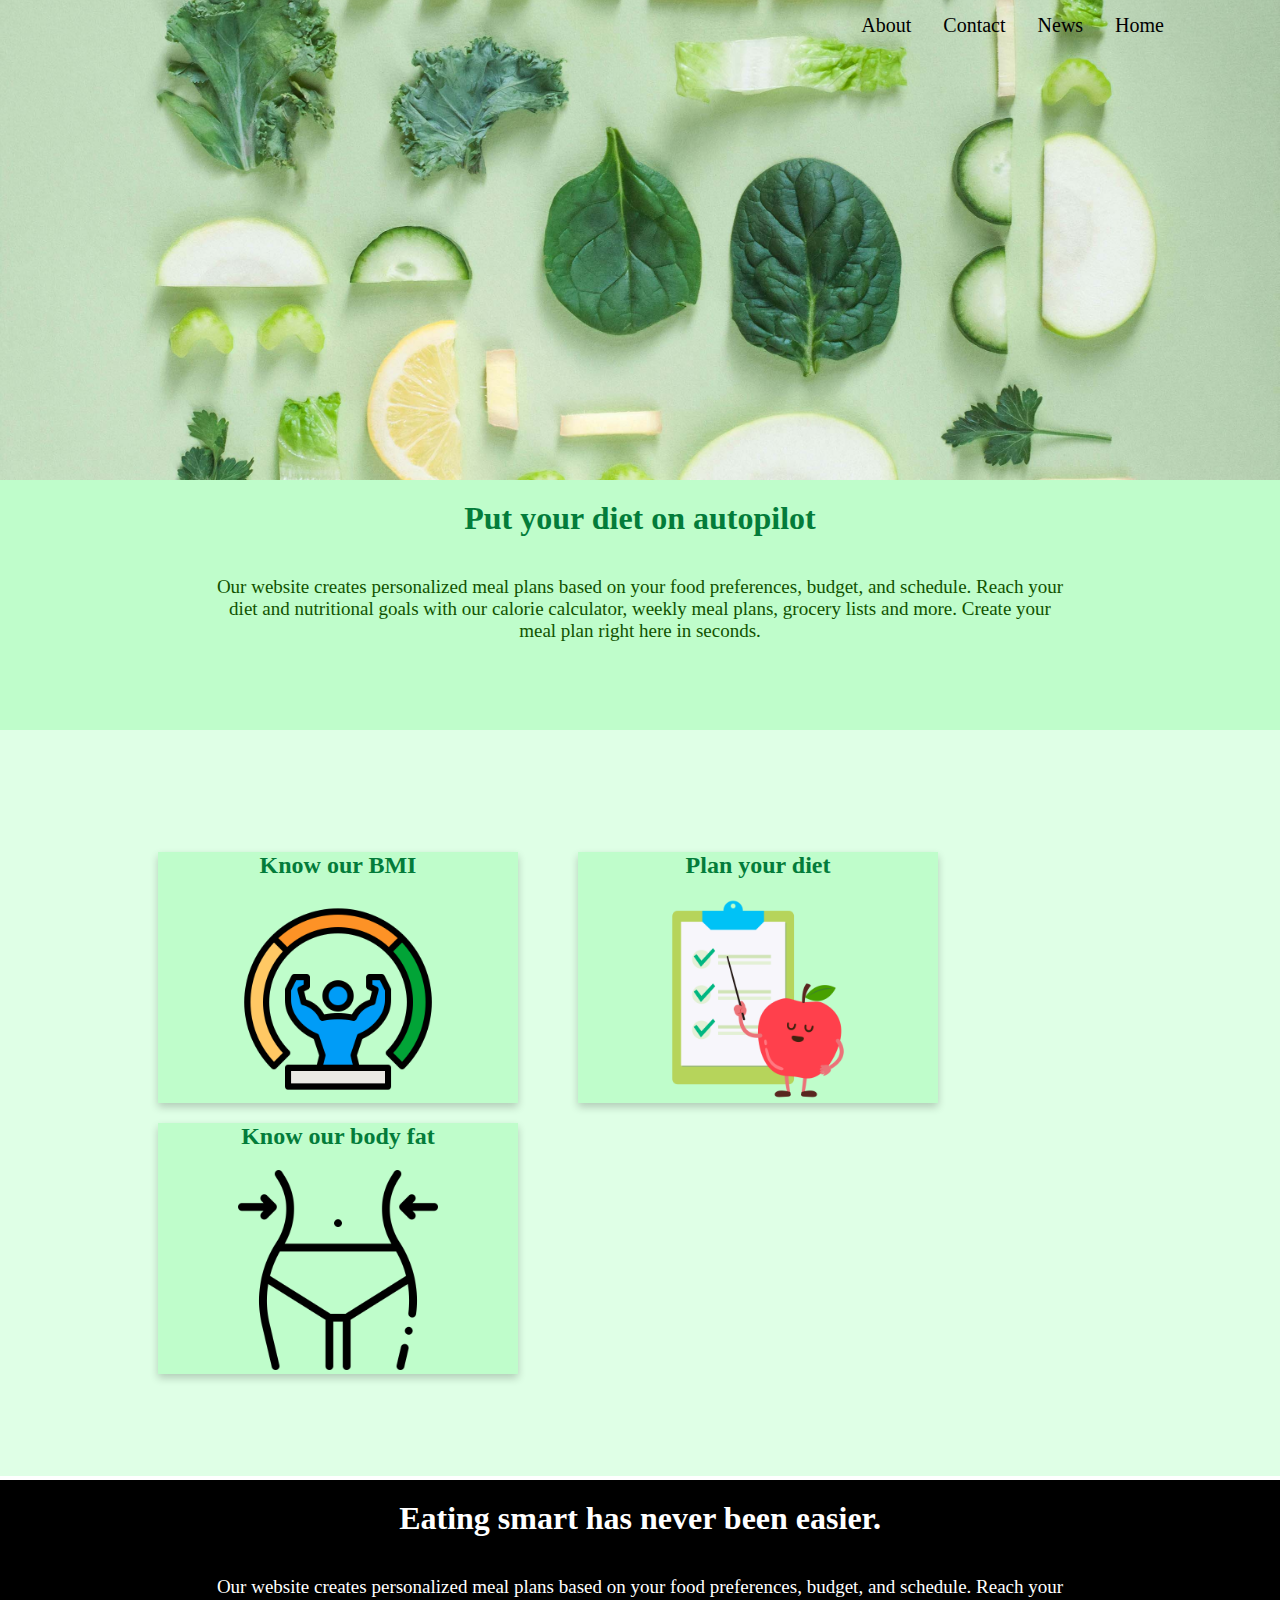
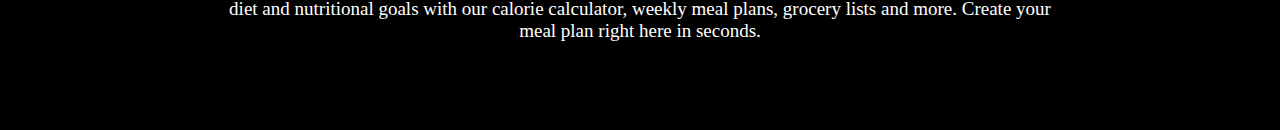
<file: index.html>
<!DOCTYPE html>
<html lang="en">

<head>
  <meta charset="UTF-8">
  <meta http-equiv="X-UA-Compatible" content="IE=edge">
  <meta name="viewport" content="width=device-width, initial-scale=1.0">
  <title>Document</title>
  <link rel="stylesheet" href="style.css">
</head>

<body>
  <div class="top-img">
    <div class="top-container">
      <div class="topnav">
        <a href="#home">Home</a>
        <a href="#news">News</a>
        <a href="#contact">Contact</a>
        <a href="#about">About</a>
      </div>
    </div>
  </div>
  <div class="div2">
    <h1 class="div-2-1h">Put your diet on autopilot</h1>
    <p class="web-details">Our website creates personalized meal plans based on your food preferences, budget, and
      schedule. Reach your diet and nutritional goals with our calorie calculator, weekly meal plans, grocery lists and
      more. Create your meal plan right here in seconds.
    </p>
  </div>
  <div class="row">
    <a href="bmi.html">
      <div class="column">
        <div class="card" id="c1">
          <div>
            <h2>Know our BMI</h2>
          </div>
          <div>
            <img class="cardimg" src="bmi.png" alt="">
          </div>

        </div>
      </div>
    </a>
    <a href="plandiet.html">
      <div class="column">
        <div class="card" id="c2">
          <div>
            <h2>Plan your diet</h2>
          </div>
          <div>
            <img class="cardimg" src="plan.png" alt="">
          </div>
        </div>
      </div>
    </a>
    <a href="bodyfat.html">
      <div class="column">
        <div class="card" id="c3">
          <div>
            <h2>Know our body fat</h2>
          </div>
          <div>
            <img class="cardimg" src="weight-loss.png" alt="">
          </div>
        </div>
      </div>
    </a>

  </div>
  <div class="div3">
    <h1 class="div-3-1h">Eating smart has never been easier.</h1>
    <p class="last-details">Our website creates personalized meal plans based on your food preferences, budget, and
      schedule. Reach your diet and nutritional goals with our calorie calculator, weekly meal plans, grocery lists and
      more. Create your meal plan right here in seconds.
    </p>
  </div>
  <div class="btm1">
    <div class="btm2">
      <div class="btm-icon1"> 
        

      </div>

    </div>
  </div>

</body>

</html>
</file>
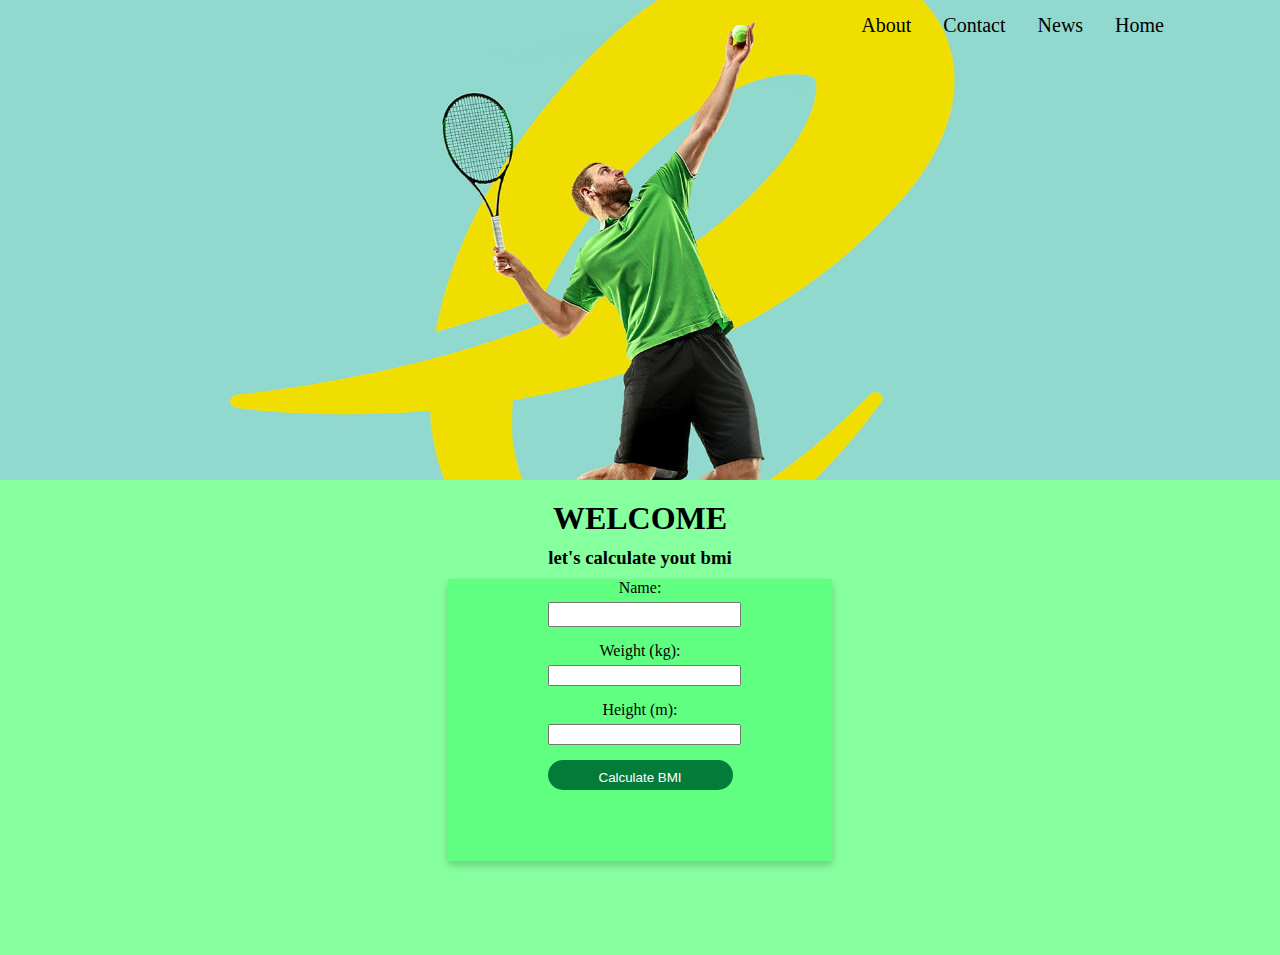
<file: bmi.html>
<!DOCTYPE html>
<html>

<head>
    <title>BMI Calculator</title>
    <style>
        body {

            margin: 0%;
        }

        h1 {

            padding-top: 15px;
            padding-bottom: 0px;
            margin: 0%;
        }

        h3 {
            padding-top: 10px;
            padding-bottom: 10px;
            margin: 0%;
        }

        .top-bmi-div {
            background-color: rgb(134, 255, 159);
            margin: auto;
            text-align: center;
            height: 470px;
            justify-content: center;
            padding-top: 5px;

        }

        .top-img-bmi {
            /* The image used */
            width: 100%;
            height: 30em;
            background-image: url("bmipg2.jpg");

            min-height: 380px;

            /* Center and scale the image nicely */
            background-position: center;
            background-repeat: no-repeat;
            background-size: cover;

            /* Needed to position the navbar */
            position: relative;
        }

        form {
            max-width: 300px;
            margin: 0 auto;
        }

        input[type="number"],
        input[type="submit"] {
            display: block;
            width: 100%;
            margin-bottom: 15px;
            margin-top: 5px;

        }

        input[type="text"],
        input[type="submit"] {
            display: block;
            width: 100%;
            margin-bottom: 15px;
            margin-top: 5px;
            padding-top: 5px;

        }

        input[type="submit"] {
            background-color: rgb(3, 124, 58);
            color: #fff;
            width: 100%;
            cursor: pointer;
            margin-top: 10px;
            margin-bottom: 0%;
            height: 30px;
            border-radius: 25px;
            border: none;
            outline: none;
        }

        #result {
            text-align: center;
            font-weight: bold;
            padding-top: 10px;
        }

        .form-div {
            display: flex;

            width: 30%;
            height: 60%;
            justify-content: center;
            margin: auto;
            background-color: rgb(97, 255, 129);
            box-shadow: 0 4px 8px 0 rgba(0, 0, 0, 0.2);
        }

        #result {
            display: flex;
            justify-content: center;

            text-align: center;
        }

        .abt-bmi {
            max-width: 90ch;
            font-size: 19px;
            text-align: center;
            display: inline-block;
            color: rgb(0, 100, 8);
            justify-content: center;
            display: flex;
            margin: auto;
            padding-top: 250px;

            text-shadow: 0 0 1px #a1a1a1, 0 1px #64d359;
    </style>
    <link rel="stylesheet" href="style.css">
</head>

<body>
    <div class="top-img-bmi">
        <div class="top-container">
            <div class="topnav">
                <a href="#home">Home</a>
                <a href="#news">News</a>
                <a href="#contact">Contact</a>
                <a href="#about">About</a>
            </div>
        </div>
       
    </div>
    <div class="top-bmi-div">

        <h1>WELCOME</h1>
        <h3>let's calculate yout bmi</h3>

        <div class="form-div">
            <form onsubmit="calculateBMI(); return false;">
                <label for="name">Name:</label>
                <input type="text" id="name" step="0.1" required>
                <label for="weight">Weight (kg):</label>
                <input type="number" id="weight" step="0.1" required>
                <label for="height">Height (m):</label>
                <input type="number" id="height" step="0.01" required>
                <input type="submit" value="Calculate BMI">
                <div id="result">

                </div>
            </form>
        </div>

    </div>



    <script>
        function calculateBMI() {
            var weight = parseFloat(document.getElementById("weight").value);
            var height = parseFloat(document.getElementById("height").value);
            var name = document.getElementById("name").value;

            var bmi = weight / (height * height);
            document.getElementById("result").innerText = "Hello " + name + "\n Your BMI is: " + bmi.toFixed(2);
        }
    </script>
</body>

</html>
</file>
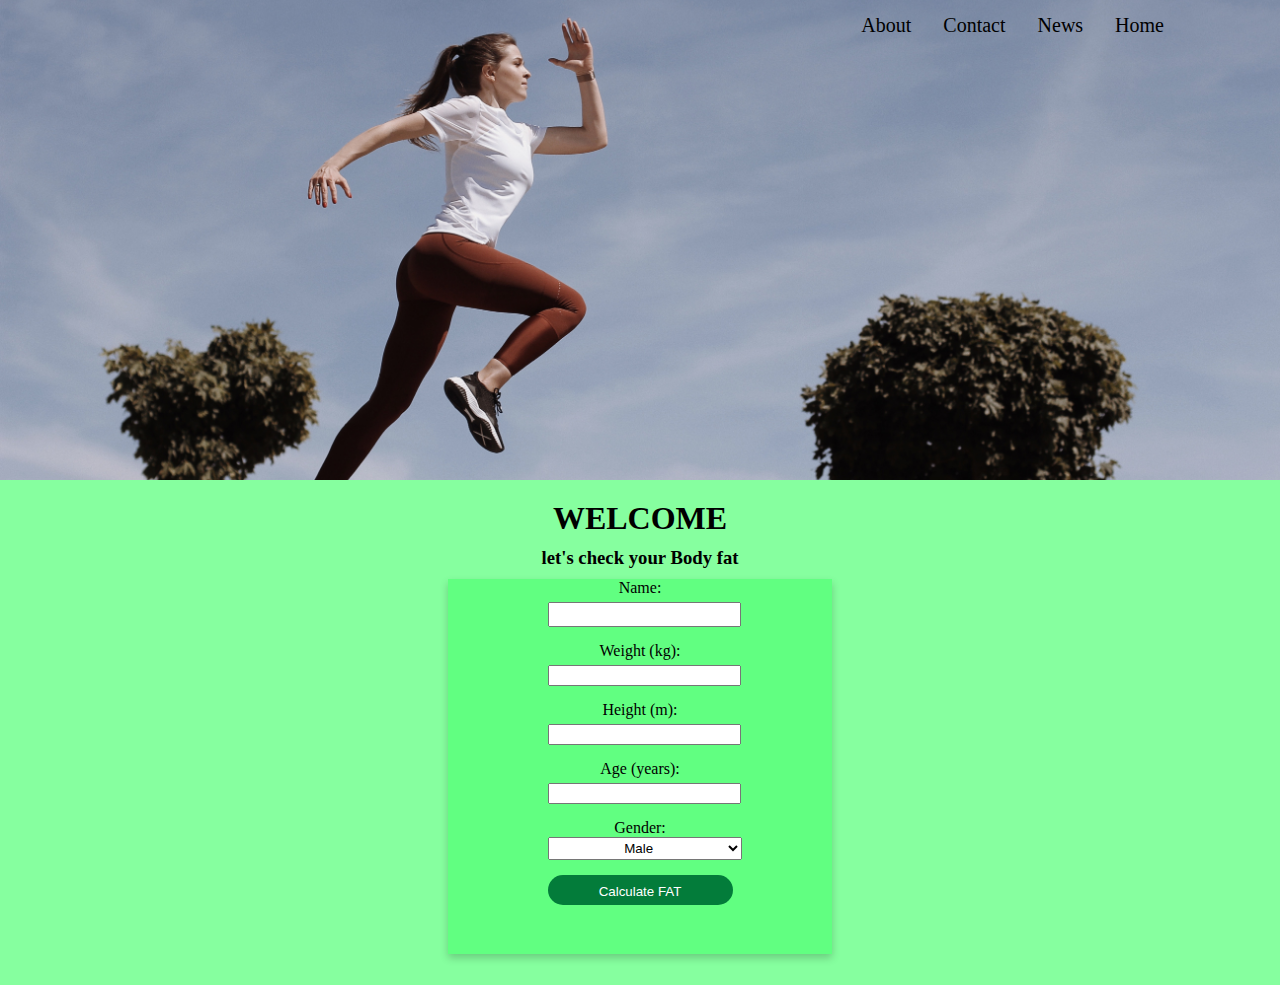
<file: bodyfat.html>
<!DOCTYPE html>
<html>

<head>
    <title>BMR Calculator</title>
    <style>
        body {

            margin: 0%;
        }

        h1 {

            padding-top: 15px;
            padding-bottom: 0px;
            margin: 0%;
        }

        h3 {
            padding-top: 10px;
            padding-bottom: 10px;
            margin: 0%;
        }

        .top-bmi-div {
            background-color: rgb(134, 255, 159);
            margin: auto;
            text-align: center;
            height: 500px;
            justify-content: center;
            padding-top: 5px;

        }

        .top-img-bmi {
            /* The image used */
            width: 100%;
            height: 30em;
            background-image: url("bodyfat6.jpg");

            min-height: 380px;

            /* Center and scale the image nicely */
            background-position: center;
            background-repeat: no-repeat;
            background-size: cover;

            /* Needed to position the navbar */
            position: relative;
        }

        form {
            max-width: 300px;
            margin: 0 auto;
        }

        input[type="number"],
        input[type="submit"] {
            display: block;
            width: 100%;
            margin-bottom: 15px;
            margin-top: 5px;
            text-align: center;

        }

        input[type="text"],
        input[type="submit"] {
            display: block;
            width: 100%;
            margin-bottom: 15px;
            margin-top: 5px;
            padding-top: 5px;
            text-align: center;

        }

        input[type="submit"] {
            background-color: rgb(3, 124, 58);
            color: #fff;
            width: 100%;

            cursor: pointer;
            margin-top: 15px;
            margin-bottom: 0%;
            height: 30px;
            border-radius: 25px;
            border: none;
            outline: none;
        }

        #result {
            text-align: center;
            font-weight: bold;
            padding-top: 10px;
        }

        .form-div {
            display: flex;

            width: 30%;
            height: 75%;
            justify-content: center;
            margin: auto;
            background-color: rgb(97, 255, 129);
            box-shadow: 0 4px 8px 0 rgba(0, 0, 0, 0.2);
        }

        #result {
            display: flex;
            justify-content: center;

            text-align: center;
        }

        .abt-bmi {
            max-width: 90ch;
            font-size: 19px;
            text-align: center;
            display: inline-block;
            color: rgb(0, 100, 8);
            justify-content: center;
            display: flex;
            margin: auto;
            padding-top: 250px;

            text-shadow: 0 0 1px #a1a1a1, 0 1px #64d359;
        }

        #op3 {
            color: rgb(0, 0, 0);
            padding: 15%;
        }

        #gender {
            display: block;
            width: 105%;
            margin-bottom: 1%;

            height: 6%;
            text-align: center;
        }
    </style>
    <link rel="stylesheet" href="style.css">
</head>

<body>
    <div class="top-img-bmi">
        <div class="top-container">
            <div class="topnav">
                <a href="#home">Home</a>
                <a href="#news">News</a>
                <a href="#contact">Contact</a>
                <a href="#about">About</a>
            </div>
        </div>
        
    </div>
    <div class="top-bmi-div">

        <h1>WELCOME</h1>
        <h3>let's check your Body fat</h3>

        <div class="form-div">
            <form onsubmit="calculateBMI(); return false;">
                <label for="name">Name:</label>
                <input type="text" id="name" step="0.1" required>
                <label for="weight">Weight (kg):</label>
                <input type="number" id="weight" step="0.1" required>
                <label for="height">Height (m):</label>
                <input type="number" id="height" step="0.01" required>
                <label for="age">Age (years): </label>
                <input type="number" id="age" required>
                <label for="gender" id="op3">Gender: </label>
                <select id="gender" required>
                    <option value="male">Male</option>
                    <option value="female">Female</option>
                </select>


                <input type="submit" value="Calculate FAT">
                <div id="result">

                </div>
            </form>
        </div>

    </div>



    <script>
        function calculateBMI() {
            var weight = parseFloat(document.getElementById("weight").value);
            var height = parseFloat(document.getElementById("height").value);
            var name = document.getElementById("name").value;
            var gender = document.getElementById("gender").value;
            var age = document.getElementById("age").value;
            var BMI = weight / (height * height);
            console.log(BMI)
            var bodyFatPercentage = 0;
            if (gender === 'male') {
                bodyFatPercentage = (1.20 * BMI) + (0.23 * age) - 16.2
            } else if (gender === 'female') {
                bodyFatPercentage = (1.20 * BMI) + (0.23 * age) - 5.4

            }
            console.log(bodyFatPercentage)

            document.getElementById("result").innerText = "Hello " + name + "\n Your body fat is: " + bodyFatPercentage.toFixed(2) + "%";
        }
    </script>
</body>

</html>
</file>
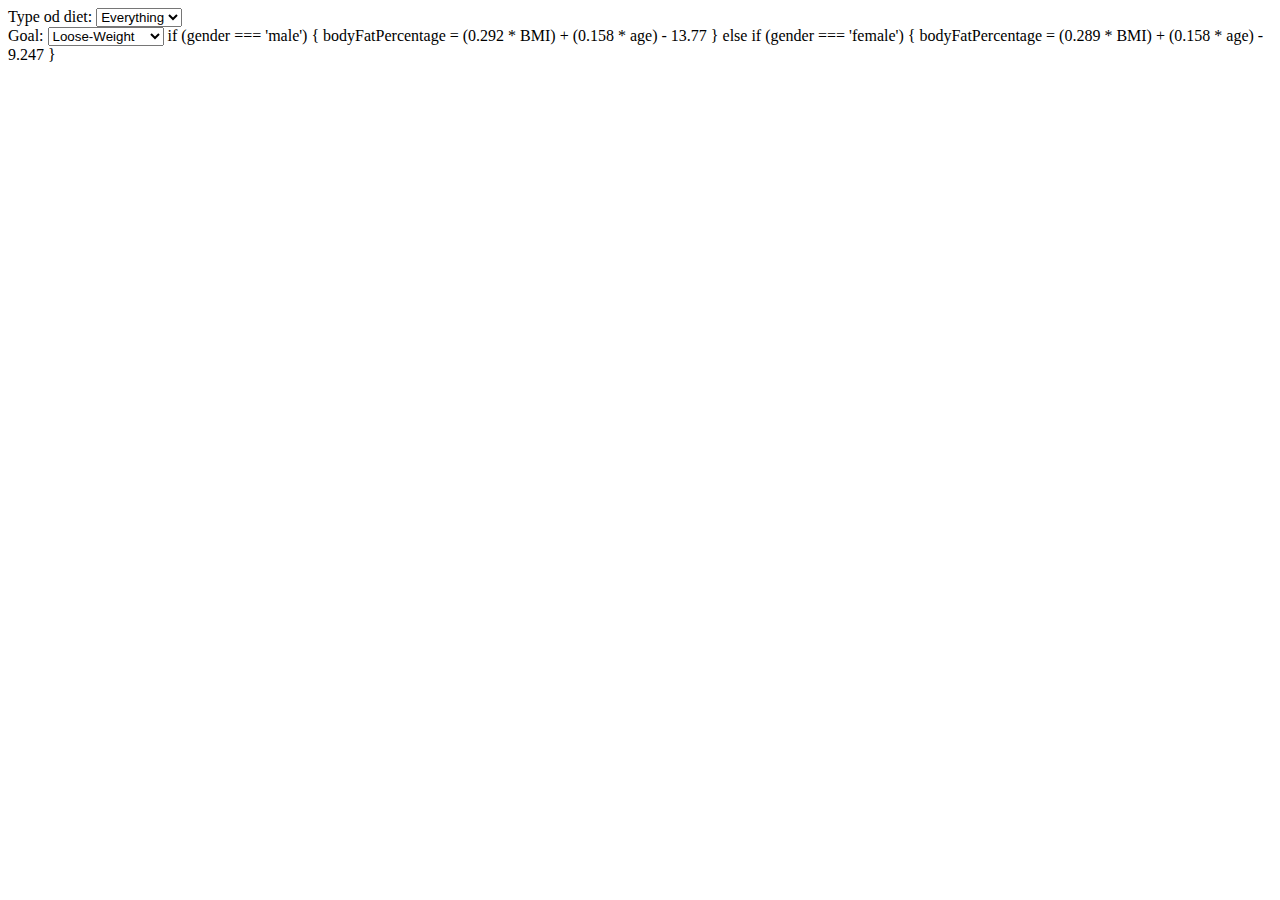
<file: form.html>
<!DOCTYPE html>
<html lang="en">
<head>
    <meta charset="UTF-8">
    <meta http-equiv="X-UA-Compatible" content="IE=edge">
    <meta name="viewport" content="width=device-width, initial-scale=1.0">
    <title>Document</title>
</head>
<body>
    
 <label for="type-of-diet">Type od diet: </label>
<select id="type-of-diet" required>
    <option value="everymeal">Everything</option>
    <option value="veg">Vegetarian</option>
    <option value="vegan">vegan</option>
    <option value="keto">keto</option>
    <option value="dairyfree">Dairy free</option>
    <option value="nutfree">Nutfree</option>
</select>
<br>
<label for="goal">Goal: </label>
<select id="Goal" required>
    <option value="loose-weight">Loose-Weight</option>
    <option value="gain-weight">Gain-weight</option>
    <option value="maintain-weight">Maintain-weight</option>

</select>  
</body>
</html>

if (gender === 'male') {
    bodyFatPercentage = (0.292 * BMI) + (0.158 * age) - 13.77
} else if (gender === 'female') {
    bodyFatPercentage = (0.289 * BMI) + (0.158 * age) - 9.247
}
</file>
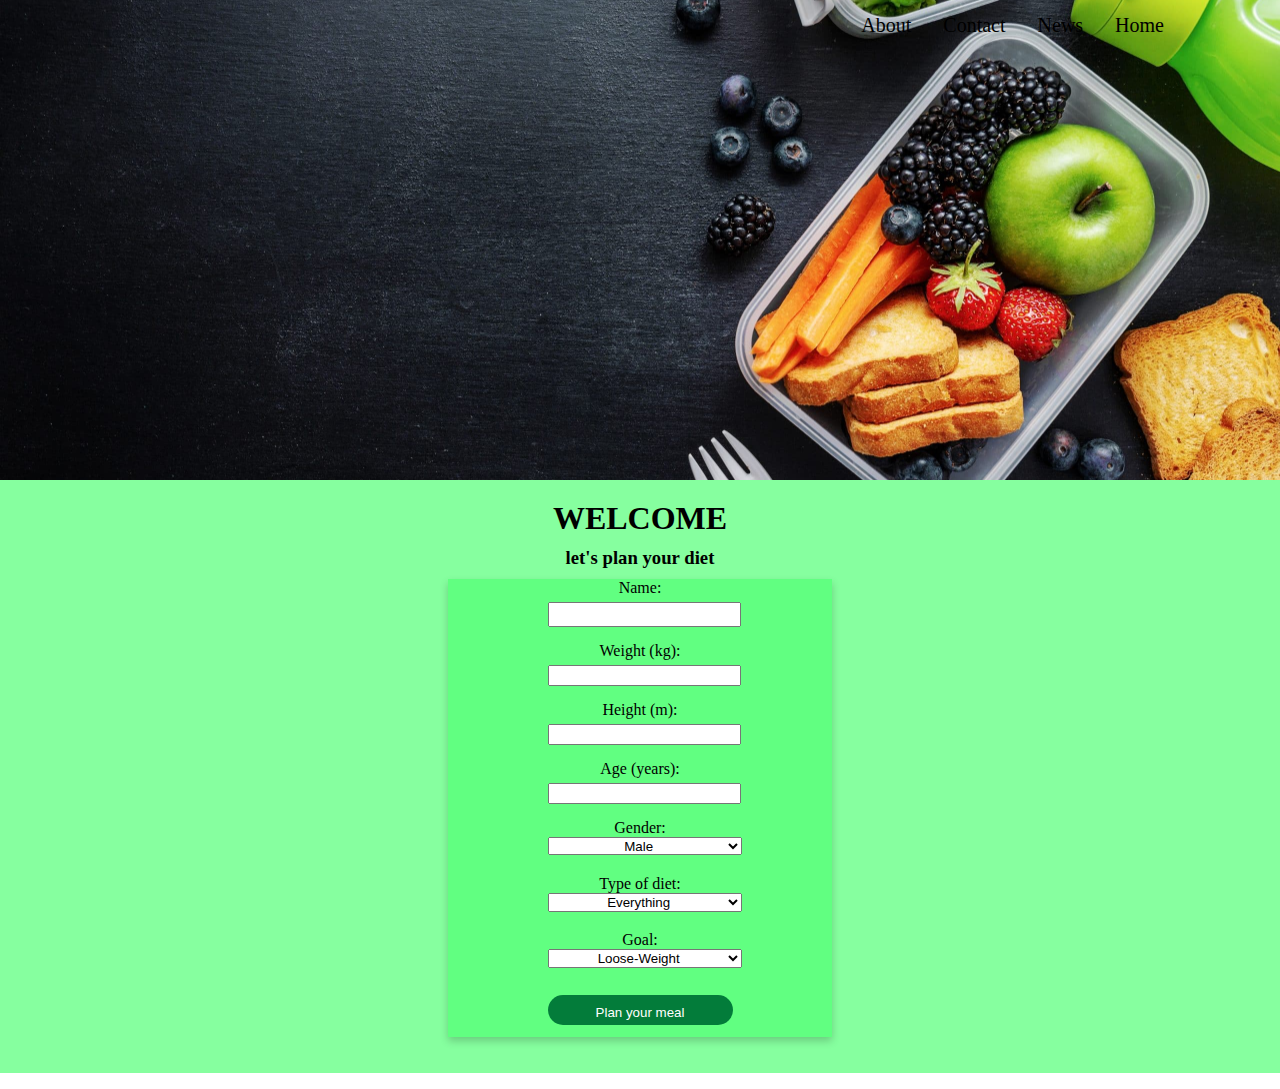
<file: plandiet.html>
<!DOCTYPE html>
<html>

<head>
    <title>Diet plan</title>
    <style>
        body {

            margin: 0%;
        }

        h1 {

            padding-top: 15px;
            padding-bottom: 0px;
            margin: 0%;
        }

        h3 {
            padding-top: 10px;
            padding-bottom: 10px;
            margin: 0%;
        }

        .top-bmi-div {
            background-color: rgb(134, 255, 159);
            margin: 0%;
            text-align: center;
            height: 110%;
            justify-content: center;
            padding-top: 5px;

        }

        .top-img-bmi {
            /* The image used */
            width: 100%;
            height: 30em;
            background-image: url("foodplan.jpg");

            min-height: 380px;

            /* Center and scale the image nicely */
            background-position: center;
            background-repeat: no-repeat;
            background-size: cover;

            /* Needed to position the navbar */
            position: relative;
        }

        form {
            max-width: 300px;
            margin: 0 auto;
        }

        input[type="number"],
        input[type="submit"] {
            display: block;
            width: 100%;
            margin-bottom: 15px;
            margin-top: 5px;
            text-align: center;

        }

        input[type="text"],
        input[type="submit"] {
            display: block;
            width: 100%;
            margin-bottom: 15px;
            margin-top: 5px;
            padding-top: 5px;
            text-align: center;

        }

        input[type="submit"] {
            background-color: rgb(3, 124, 58);
            color: #fff;
            width: 100%;
            cursor: pointer;
            margin-top: 10px;
            margin-bottom: 0%;
            height: 30px;
            border-radius: 25px;
            margin-top: 15%;
            border: none;
            outline: none;
        }

        #result {
            text-align: center;
            font-weight: bold;
            padding-top: 10px;
        }

        .form-div {
            display: flex;

            width: 30%;
            height: 53%;
            justify-content: center;
            margin: auto;
            background-color: rgb(97, 255, 129);
            box-shadow: 0 4px 8px 0 rgba(0, 0, 0, 0.2);
        }

        #result {
            display: flex;
            justify-content: center;

            text-align: center;
        }

        .abt-bmi {
            max-width: 90ch;
            font-size: 19px;
            text-align: center;
            display: inline-block;
            color: rgb(0, 100, 8);
            justify-content: center;
            display: flex;
            margin: auto;
            padding-top: 250px;

            text-shadow: 0 0 1px #a1a1a1, 0 1px #64d359;
        }

        #op3 {
            color: rgb(0, 0, 0);
            pad: 10%;
        }

        #gender {
            display: block;
            width: 105%;
            margin-bottom: 1%;

            height: 4%;
            text-align: center;
        }

        #type-of-diet {
            display: block;
            width: 105%;
            margin-bottom: 1%;

            height: 4%;
            text-align: center;
        }

        #goal {
            display: block;
            width: 105%;
            margin-bottom: 5%;

            height: 4%;
            text-align: center;
        }
        #dn_id{
            margin: 0%;
            padding: 0%;
        }
    </style>
    <link rel="stylesheet" href="style.css">
    <script src="fetch.js"></script>
</head>

<body>
    <div class="top-img-bmi">
        <div class="top-container">
            <div class="topnav">
                <a href="#home">Home</a>
                <a href="#news">News</a>
                <a href="#contact">Contact</a>
                <a href="#about">About</a>
            </div>
        </div>
        
    </div>
    <div class="top-bmi-div">

        <h1>WELCOME</h1>
        <h3>let's plan your diet</h3>

        <div class="form-div">
            <form onsubmit="mainf(); return false;">
                <label for="name">Name:</label>
                <input type="text" id="name" step="0.1" required>
                <label for="weight">Weight (kg):</label>
                <input type="number" id="weight" step="0.1" required>
                <label for="height">Height (m):</label>
                <input type="number" id="height" step="0.01" required>
                <label for="age">Age (years): </label>
                <input type="number" id="age" required>
                <label for="gender" id="op3">Gender: </label>
                <select id="gender" required>
                    <option value="male">Male</option>
                    <option value="female">Female</option>
                </select>
                <br>
                <label for="type-of-diet" id="op3">Type of diet: </label>
                <select id="type-of-diet" required>
                    <option value="everymeal">Everything</option>
                    <option value="veg">Vegetarian</option>
                    <option value="vegan">vegan</option>
                    <option value="keto">keto</option>
                    <option value="dairyfree">Dairy free</option>
                    <option value="nutfree">Nutfree</option>
                </select>
                <br>
                <label for="goal" id="op3">Goal: </label>
                <select id="goal" required>
                    <option value="loose-weight">Loose-Weight</option>
                    <option value="gain-weight">Gain-weight</option>
                    <option value="maintain-weight">Maintain-weight</option>

                </select>
                <input id="planbtn" type="submit" value="Plan your meal">
                <div id="result">

                </div>
            </form>

        </div>
        <br>
        <br>


        <p id="bf_id"></p>
        <p id="ln_id"></p>
        <p id="dn_id"></p>

    </div>



    <script>

    </script>
</body>

</html>
</file>
<file: style.css>
body{
  margin: 0%;
}
h1{
  
  margin: 0%;
}
.top-img {
  /* The image used */
  width:100%; 
  height: 30em; 
  background-image: url("topdiv3.jpg");

  min-height: 380px;

  /* Center and scale the image nicely */
  background-position: center;
  background-repeat: no-repeat;
  background-size: cover;

  /* Needed to position the navbar */
  position: relative;
}


/* Position the navbar container inside the image */
.container {
  position: absolute;
  margin: 20px;
  width: auto;
  
}

/* The navbar */
.topnav {
  overflow: hidden;
  padding-right: 100px;
  height: 100px;
}

/* Navbar links */
.topnav a {
  float:right;
  text-align: center;
  padding: 14px 16px;
  text-decoration: none;
  font-size: 20px;
  color: black;
  
}
.topnav a:hover {
  
  color: rgb(0, 122, 55);
}
.div2{
    background-color: rgb(191, 253, 203);
    margin: auto;
    text-align: center;
    height: 250px;
}
.div-2-1h{
    padding-top: 20px;
    padding-bottom: 20px;
  color: rgb(3, 124, 58);
}
.web-details{
    max-width: 90ch;
    font-size: 19px;
    text-align: center;
    display: inline-block;
    color: rgb(17, 83, 0);
}


.column {
  float: left;
  width: 400px;
  padding: 0 10px;
}

/* Remove extra left and right margins, due to padding in columns */
.row {
    margin: 0px;
    background-color: rgb(223, 255, 230);
    height: 10%;
    display:inline-block;
    justify-content: center;
    padding-top: 8%;
    padding-bottom: 8%;
    width: 90%;
   margin: auto;
   text-align: center;
   padding-left: 10%;
  }

/* Clear floats after the columns */
.row:after {
  content: "";
  display: table;
  clear: both;
}


/* Style the counter cards */
.card {
  box-shadow: 0 4px 8px 0 rgba(0, 0, 0, 0.2);
  text-align: center;
  background-color: #f1f1f1;
  height: 170%;
  margin: 0rem;
  width: 90%;
  background-color: rgb(191, 253, 203);
  color: rgb(3, 124, 58);
  margin: auto;
  
}

/* Responsive columns - one column layout (vertical) on small screens */
@media screen and (max-width: 600px) {
  .column {
    width: 100%;
    display: block;
    margin-bottom: 20px;
  }
}
.cardimg{
   height: 200px;
   width: 200px;
   
}
.btm-cntnr{
 display: flex;
 justify-content: center;
 text-align: center;

}
.div3{
background-color: rgb(0, 0, 0);
margin: auto;
text-align: center;
height: 250px;
}
.div-3-1h{
padding-top: 20px;
padding-bottom: 20px;
color: rgb(255, 255, 255);
}
.last-details{
max-width: 90ch;
font-size: 19px;
text-align: center;
display: inline-block;
color: rgb(255, 255, 255);
}
</file>
